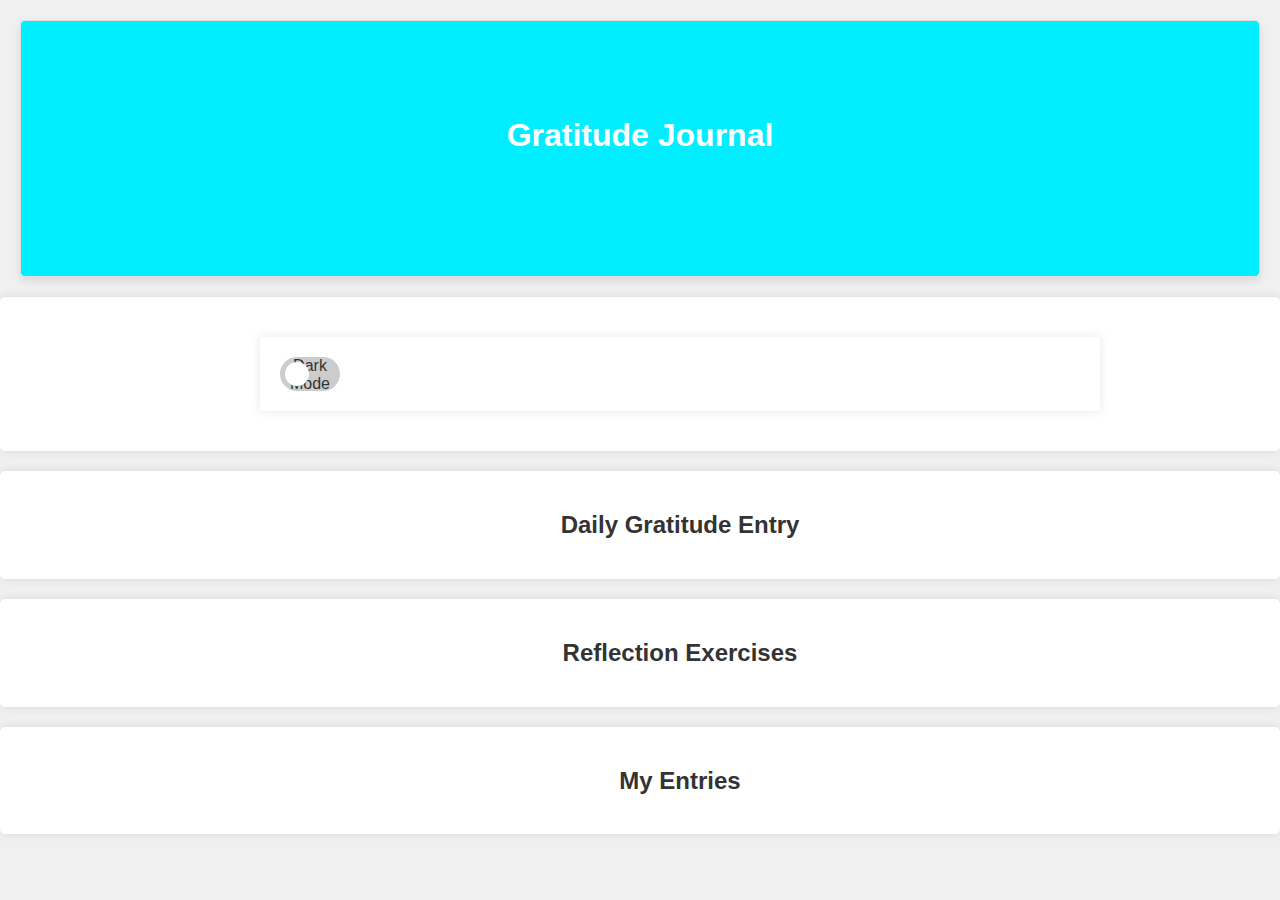
<file: index.html>
<!DOCTYPE html>
<html lang="en">

<head>
    <meta charset="UTF-8">
    <meta name="viewport" content="width=device-width, initial-scale=1.0">
    <title>Gratitude Journal</title>
    <link rel="stylesheet" href="styles.css">
    <link rel="stylesheet" href="stylee.css">
</head>

<body>
    <header id="header">
        <h1>Gratitude Journal</h1>
      
    </header>
   
    <main>

       <section id= "DKM-section">
         <div class="container">
        <div class="switch">
          <input type="checkbox" id= "darkModeToggle">
            <label for="darkModeToggle">Dark Mode</label>
        </div> </section>
              <!-- Gratitude Entry Section -->
        <section id="Entry"> <a href=Entry.html class=clickable-section>
            <h2>Daily Gratitude Entry</h2>
            <div class="content-container">
        </section></a>
        <!-- Reflection Exercises Section -->
        
            <a href="reflection.html" class="clickable-section">
                <section id="reflectionExercises"">
                    <h2>Reflection Exercises</h2>
                    <ul id="reflectionList"></ul>
                
            
            </secton></a>

            <!-- Content for reflection exercises goes here -->
        </section>
        <!-- Challenges Section -->
     
        <!-- Journal Entries Section -->
        <a href="journal-entries.html" class="clickable-section">
        <section id="entries">
            <h2> My Entries </h2>
            <ul id="entriesList"></ul>
        </section> </a>
        <!-- Achievements Section 
           <a href="Achievements.html" class="clickable-section">
        <section id="achievements">
            <h2> Achievements </h2>
            <ul id="AchievementList"></ul>
        </section></a> -->
       
        </div>
    </main>
    <script src="main.js"></script>
    <script src="darkmode.js"></script>
     
</body>
</file>
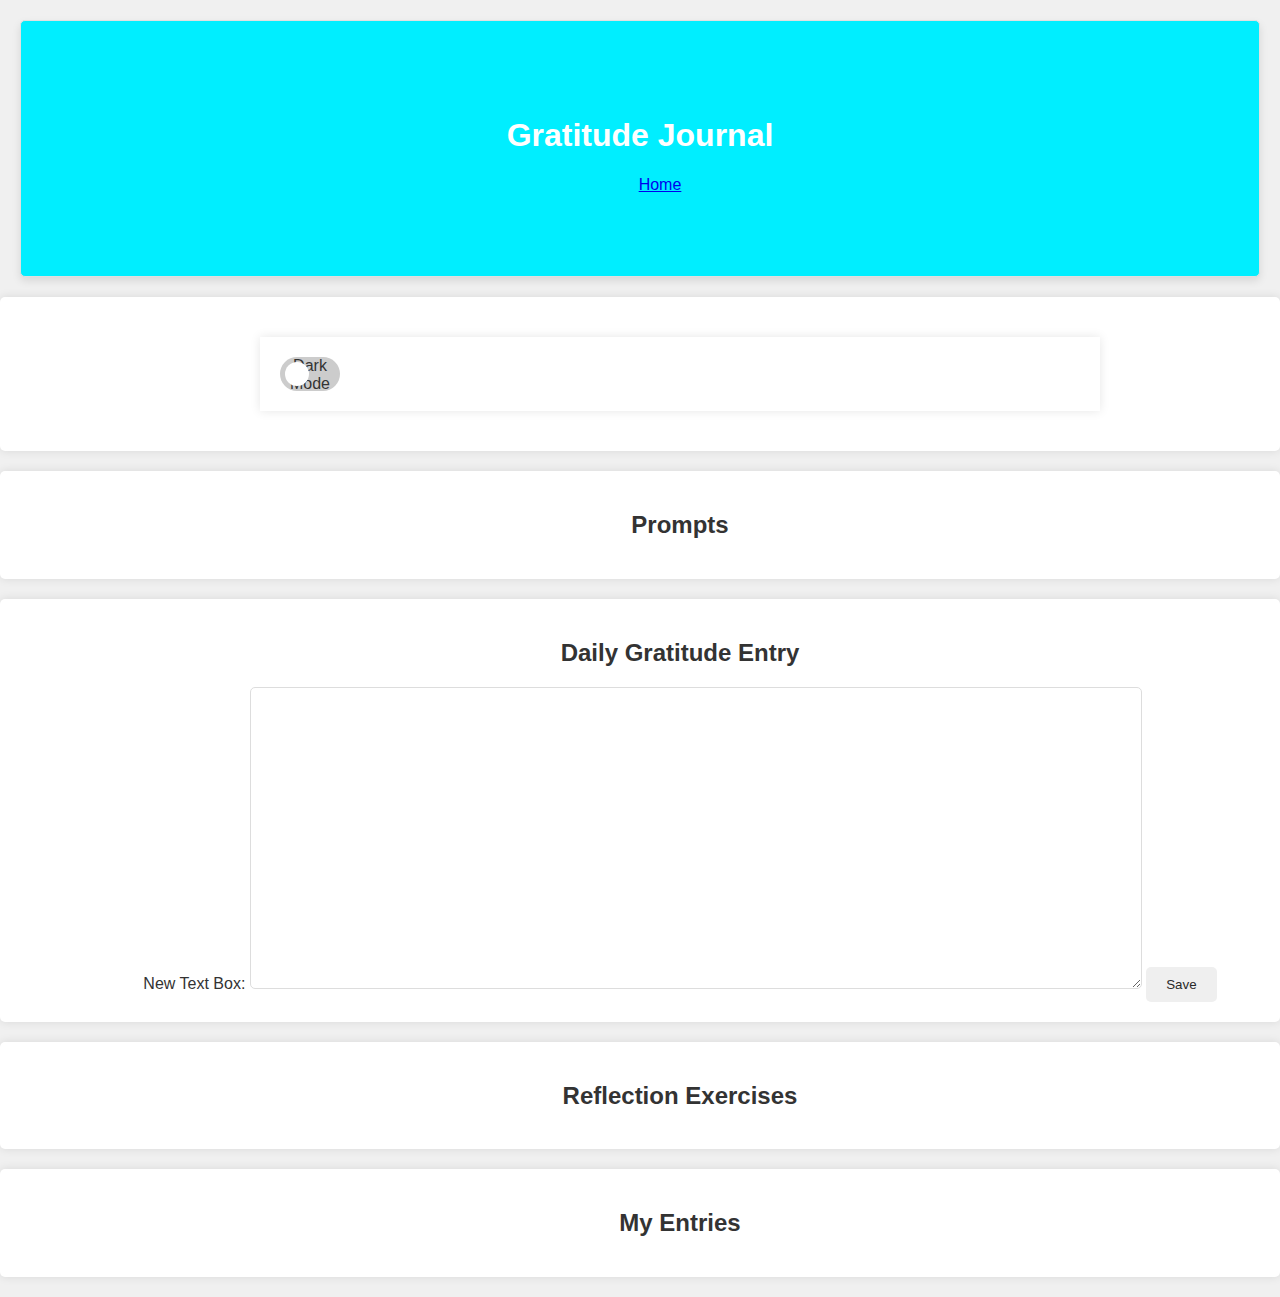
<file: Entry.html>
<!DOCTYPE html>
<html lang="en">

<head>
    <meta charset="UTF-8">
    <meta name="viewport" content="width=device-width, initial-scale=1.0">
    <title>Gratitude Journal</title>
    <link rel="stylesheet" href="styles.css">
    <link rel="stylesheet" href="stylee.css">
</head>

<body>
    <header id="header">
        <h1>Gratitude Journal</h1>
        <nav>
            <ul>
                <a href="index.html">Home</a>
                <!-- Add other navigation links here -->
            </ul>
        </nav>

    </header>
 
    <main>
        <section id= "DKM-section">
             <div class="container">
            <div class="switch">
              <input type="checkbox" id= "darkModeToggle">
                <label for="darkModeToggle">Dark Mode</label>
            </div> </section>
        <section id = "prompt"><a href=Prompts.html class=clickable-section>
            <h2>Prompts</h2>
        </section></a>
        <!-- Gratitude Entry Section -->
        <section id="gratitude-entry">
            <h2>Daily Gratitude Entry</h2>
            
            <div class="content-container">
                <!-- This is the TextBox-->
               <!-- <div id="entryText" contenteditable="true" placeholder="Write your gratitude here..."></div> -->
                <label for="newTextBox">New Text Box:</label>
                <textarea rows="10" cols="30" id="newTextBox"></textarea>
                
                <button id="saveBtn">Save</button>
        
            </form>
        </section>
        <!-- Reflection Exercises Section -->
     <!--   <a href="reflection.html" class="clickable-section"> <section>
           
                <section id="reflectionExercises"">
                    <h2>Reflection Exercises</h2>
                    <ul id="reflectionList"></ul>
                </section>
            
            </secton></a> -->
        <a href="reflection.html" class="clickable-section">
            <section id="reflectionExercises">
                <h2> Reflection Exercises </h2>
                <ul id="reflectionList"></ul>
            </section> </a>

            <!-- Content for reflection exercises goes here -->
        </section>
        <!-- Challenges Section -->
       
        <!-- Journal Entries Section -->
        <a href="journal-entries.html" class="clickable-section">
        <section id="entries">
            <h2> My Entries </h2>
            <ul id="entriesList"></ul>
        </section> </a>
        <!-- Achievements Section -->
           <a href="Achievements.html" class="clickable-section">
      <!--  <section id="achievements">
            <h2> Achievements </h2>
            <ul id="AchievementList"></ul>
        </section></a> -->
    </main>
    <script src="main.js"></script>
    <script src="script.js"></script>
    <script src="darkmode.js"></script>
</body>

</html>
</file>
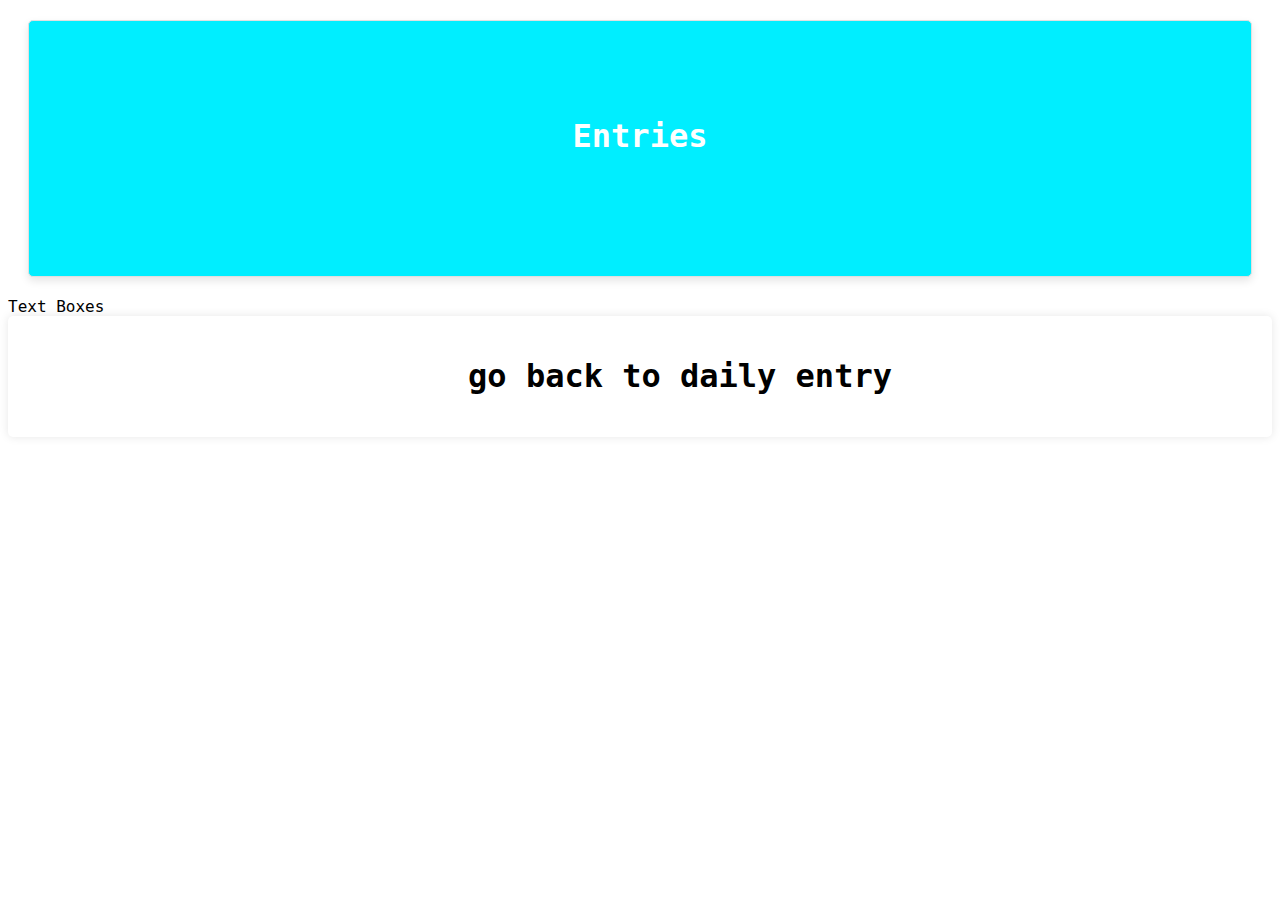
<file: journal-entries.html>
<!DOCTYPE html>
<html>
    <head> 
        <meta charset="utf-8"> 
        <meta name="viewport" content="width=device-width"> 
        <title>Text Box Saver - Saved Boxes</title>
        <link href="styles.css" rel="stylesheet" type="text/css" />
    </head> 
    <body>
        <header id = "header">
            <h1>Entries</h1>
        </header>
        Text Boxes</h1>
        <div id="savedBoxes"></div> 
        <script src="journal-entries.js"></script>
        <section><a href=Entry.html class=clickable-section> 
            <h1>go back to daily entry</h1> 
        </section></a> 
    </body>
</html>
</file>
<file: styles.css>
body {
  font-family: cursive, monospace;
  margin: 15;
  padding: 4;
  background-color: #ffffff;
  color: #000000;
  transition: background-color 0.3s;
 
}

header {
  background-color: #00eeff; 
  color: #fff;
  text-align: center;
  font-size: 200;
  padding: 30px 40px;
  border: 1px solid #e0e0e0; 
  border-radius: 5px; 
  box-shadow: 0 4px 8px rgba(0, 0, 0, 0.1);
  margin: 20px; 
  height: 150px;
  align-items: center;
  padding-top: 75px;
}

header.dark-mode h1{
  background-color: #ff8800; 
  color: #000000;
  text-align: center;
  font-size: 200;
  padding: 30px 40px;
  border: 1px solid #e0e0e0; 
  border-radius: 5px; 
  box-shadow: 0 4px 8px rgb(255, 255, 255, 0.1);
  margin: 20px; 
  height: 150px;
  align-items: center;
  padding-top: 75px;
} 
/*#header.dark-mode h1 {
  color: #000;
  background-color: #ffa200;
} */

.container {
  display: flex;
  align-items: flex-start;
  margin-bottom: 20px;
}

#entryText {
  flex: 1; /* Takes up remaining space */
  min-height: 200px;
  padding: 10px;
  border: 1px solid #ddd;
  border-radius: 5px;
  background: #fff;
  box-sizing: border-box;
  overflow-y: auto;
  text-align: left;
  
}
#newTextBox {
  font-size: 25px;
  font-family: zen-kaku-gothic-new, cursive;;
  font-style: italic;
  font-variant-emoji: discretionary-casual;
}

#imageContainer {
  margin-left: 20px; /* Space between text box and image */
}

#selectedImage {
  max-width: 200px; /* Set a maximum width for the image */
  max-height: 200px; /* Set a maximum height for the image */
  display: block;
  margin-top: 10px;
}
 /* nav ul {
  list-style-type: none;
  padding: 0;
}

nav ul li {
  display: inline;
  margin: 0 10px;
}

nav ul li a {
  color: white;
  text-decoration: none;
  font-weight: bold;
}

nav ul li a:hover {
  text-decoration: underline;

*/

 section.dark-mode {
   text-align: center;
  margin-bottom: 20px;
  padding: 20px;
  background-color: #242a3c;
  border-radius: 5px;
  box-shadow: 0 0 10px rgb(255, 255, 255, 0.1);
   padding-left: 100px;
} 
 section {
   text-align: center;
  margin-bottom: 20px;
  padding: 20px;
  background-color: #fff;
  border-radius: 5px;
  box-shadow: 0 0 10px rgba(0, 0, 0, 0.1);
   padding-left: 100px;
} 
  /*General styles for the clickable section */
.clickable-section {
    text-decoration: none;  /*Remove underline from link */
    color: inherit; /* Inherit text color */
} 
#Entry:hover {
  color: #00eeff;
  text-decoration: underline;
}
#challenges:hover {
  color: #00eeff;
  text-decoration:underline;
}
#reflectionExercises:hover {
  color: #00eeff;
  text-decoration:underline;
}
#entries:hover {
  color: #00eeff;
  text-decoration:underline;
}
#prompt:hover {
  color: #00eeff;
  text-decoration:underline;
}
#achievements:hover {
  color: #00eeff;
  text-decoration:underline;
}

textarea {
  width: 75%;
  padding: 10px;
  border: 1px solid #ddd;
  border-radius: 5px;
}

button {
  padding: 10px 20px;
  border-radius: 5px;
  cursor: pointer;
  color: #292929;
  border: none;
  
}

button:hover {
  background-color: #00eeff;
}
#imageUpload {
  display: none; /* Hide the default file input */
}
#uploadButton {
  margin-left: 10px;
  padding: 10px 20px;
  border-radius: 5px;
  cursor: pointer;
  color: #292929;
  border: none;
}
/* Dark mode styles */
body.dark-mode {
    background-color: #000000;
    color: #ffffff;
}

#ReflectionExercises {
  text-align: right;
  background-color: #ee9417;
 width: 300px;
  height: 350px;
  align-items: right;
  margin-left: 880px;
  
  
}
#ReflectionExercises2 {
  text-align: left;
   background-color: #c2004e;
   width: 300px;
    height: 400px;
   
   /* margin-right: 880px;*/
}
#ReflectionExercises3 {
  text-align: right;
   background-color: #7f8c8d;
   width: 300px;
    height: 200px;
    align-items: right;
    margin-left: 880px;
}
.color-box {
    width: 200px;
    height: 200px;
    background-color: #f0f0f0; /* Initial color */
    margin: 20px;
    display: flex;
    align-items: center;
    justify-content: center;
    border: 1px solid #ccc;
}
#uploadButton:hover {
  background-color: #00eeff;
</file>
<file: stylee.css>
body {
  font-family: sans-serif;
  margin: 0;
  padding: 0;
  background-color: #f0f0f0;
  /* Light mode background */
  color: #333;
  /* Light mode text color */
  transition: background-color 0.5s, color 0.5s;
}

.container {
  max-width: 800px;
  margin: 20px auto;
  padding: 20px;
  background-color: #fff;
  /* Light mode container background */
  box-shadow: 0 0 10px rgba(0, 0, 0, 0.1);
}
#header.dark-mode h1{
  background-color: #ff8800; 
  color: #fff;
  text-align: center;
  font-size: 200;
  padding: 30px 40px;
  border: 1px solid #e0e0e0; 
  border-radius: 5px; 
  box-shadow: 0 4px 8px rgb(255, 255, 255, 0.1);
  margin: 20px; 
  height: 150px;
  align-items: center;
  padding-top: 75px;
} 
h1,
h2 {
  text-align: center;
}

.post {
  margin-bottom: 30px;
}

.post-title {
  font-size: 24px;
  font-weight: bold;
  margin-bottom: 10px;
}

.post-content {
  line-height: 1.6;
}

.switch {
  position: relative;
  display: inline-block;
  width: 60px;
  height: 34px;
}

.switch input {
  opacity: 0;
  width: 0;
  height: 0;
}

.switch label {
  position: absolute;
  top: 0;
  left: 0;
  width: 100%;
  height: 100%;
  cursor: pointer;
  background-color: #ccc;
  /* Light mode switch background */
  border-radius: 34px;
  transition: background-color 0.5s;
}

.switch label::after {
  content: '';
  position: absolute;
  top: 5px;
  left: 5px;
  width: 24px;
  height: 24px;
  background-color: white;
  /* Light mode switch slider */
  border-radius: 50%;
  transition: transform 0.5s;
}

.switch input:checked+label {
  background-color: #333;
  /* Dark mode switch background */
}

.switch input:checked+label::after {
  transform: translateX(25px);
}

/* Dark mode styles */
body.dark-mode {
  background-color: #1c2333;
  /* Dark mode background */
  color: #ff9500;
  /* Dark mode text color */
}

.container.dark-mode {
  background-color: #222;
  /* Dark mode container background */
}

.switch label.dark-mode {
  background-color: #555;
  /* Dark mode switch background */
}

.switch label.dark-mode::after {
  background-color: #ccc;
  /* Dark mode switch slider */
}
 section.dark-mode {
   background-color: #222;
   color: #fff;
 }
</file>
